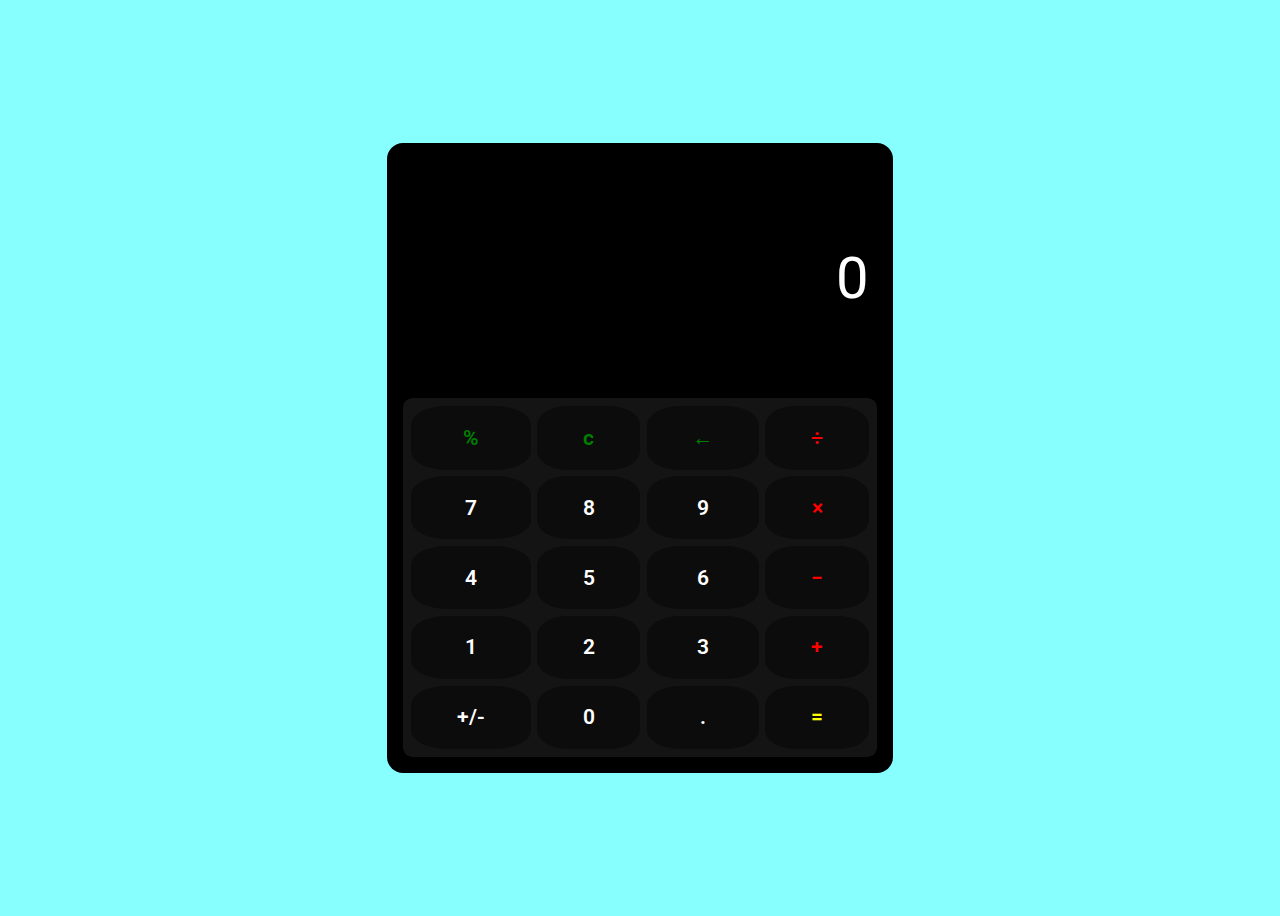
<file: index.html>
<!DOCTYPE html>
<html lang="en">
  <head>
    <meta charset="UTF-8" />
    <meta http-equiv="X-UA-Compatible" content="IE=edge" />
    <meta name="viewport" content="width=device-width, initial-scale=1.0" />
    <title>Calculator App</title>
    <link rel="stylesheet" href="style.css" />
    <link rel="preconnect" href="https://fonts.googleapis.com" />
    <link rel="preconnect" href="https://fonts.gstatic.com" crossorigin />
    <link
      href="https://fonts.googleapis.com/css2?family=Roboto:ital,wght@0,300;0,400;0,700;1,300;1,400;1,700&display=swap"
      rel="stylesheet"
    />
  </head>
  <body>
    <div id="calculator">
      <h2 id="calc-display"></h2>

      <div id="btn-container">
        <button id="btnPercent" class="%operator">&#37;</button>
        <button id="btnC" class="clear">c</button>
        <button id="btnBack" class="back">&#8592;</button>
        <button id="btnDivision" class="operator">&#247;</button>
        <button id="btn7" class="numeric">7</button>
        <button id="btn8" class="numeric">8</button>
        <button id="btn9" class="numeric">9</button>
        <button id="btnMultiply" class="operator">&#215;</button>
        <button id="btn4" class="numeric">4</button>
        <button id="btn5" class="numeric">5</button>
        <button id="btn6" class="numeric">6</button>
        <button id="btnMinus" class="operator">&#8722;</button>
        <button id="btn1" class="numeric">1</button>
        <button id="btn2" class="numeric">2</button>
        <button id="btn3" class="numeric">3</button>
        <button id="btnPlus" class="operator">&#43;</button>
        <button id="btnPlusMinus" class="plusMinus">+/-</button>
        <button id="btn0" class="numeric">0</button>
        <button id="btnDot" class="dot">.</button>
        <button id="btnEqual" class="equal">&#61;</button>
      </div>
    </div>

    <script src="calculator.js"></script>
  </body>
</html>
</file>
<file: style.css>
* {
  font-family: "Roboto", sans-serif;
  box-sizing: border-box;
}

body {
  display: flex;
  background-color: rgba(133, 255, 255, 0.979);
  justify-content: center;
  align-items: center;
  height: 100vh;
}

#calculator {
  display: flex;
  flex-direction: column;
  justify-content: center;
  padding: 1rem;
  height: 70%;
  width: 40%;
  background-color: black;
  border-radius: 1rem;
}

#calc-display {
  display: block;
  background-color: black;
  color: white;
  width: 100%;
  height: auto;
  padding: 0.5rem;
  text-align: right;
  font-size: 4.5vw;
  font-weight: normal;
  margin: auto;
}

#btn-container {
  display: grid;
  gap: 0.4rem;
  width: 100%;
  height: 60%;
  background-color: rgb(20, 20, 20);
  border-radius: 0.6rem;
  padding: 0.5rem;
  grid-template-columns: auto auto auto auto;
}

div > button {
  padding: 3px;
  font-size: 130%;
  border-radius: 30%;
  font-weight: 600;
  color: white;
  background-color: rgb(12, 12, 12);
  border: none;
}

.operator {
  color: red;
}

.equal {
  color: yellow;
}

#btnPercent,
.clear,
.back {
  color: green;
}

@media screen and (max-width: 768px) {
  #calculator {
    width: 95%;
    height: 80%;
  }

  #calc-display {
    font-size: 10vw;
  }
}
</file>
